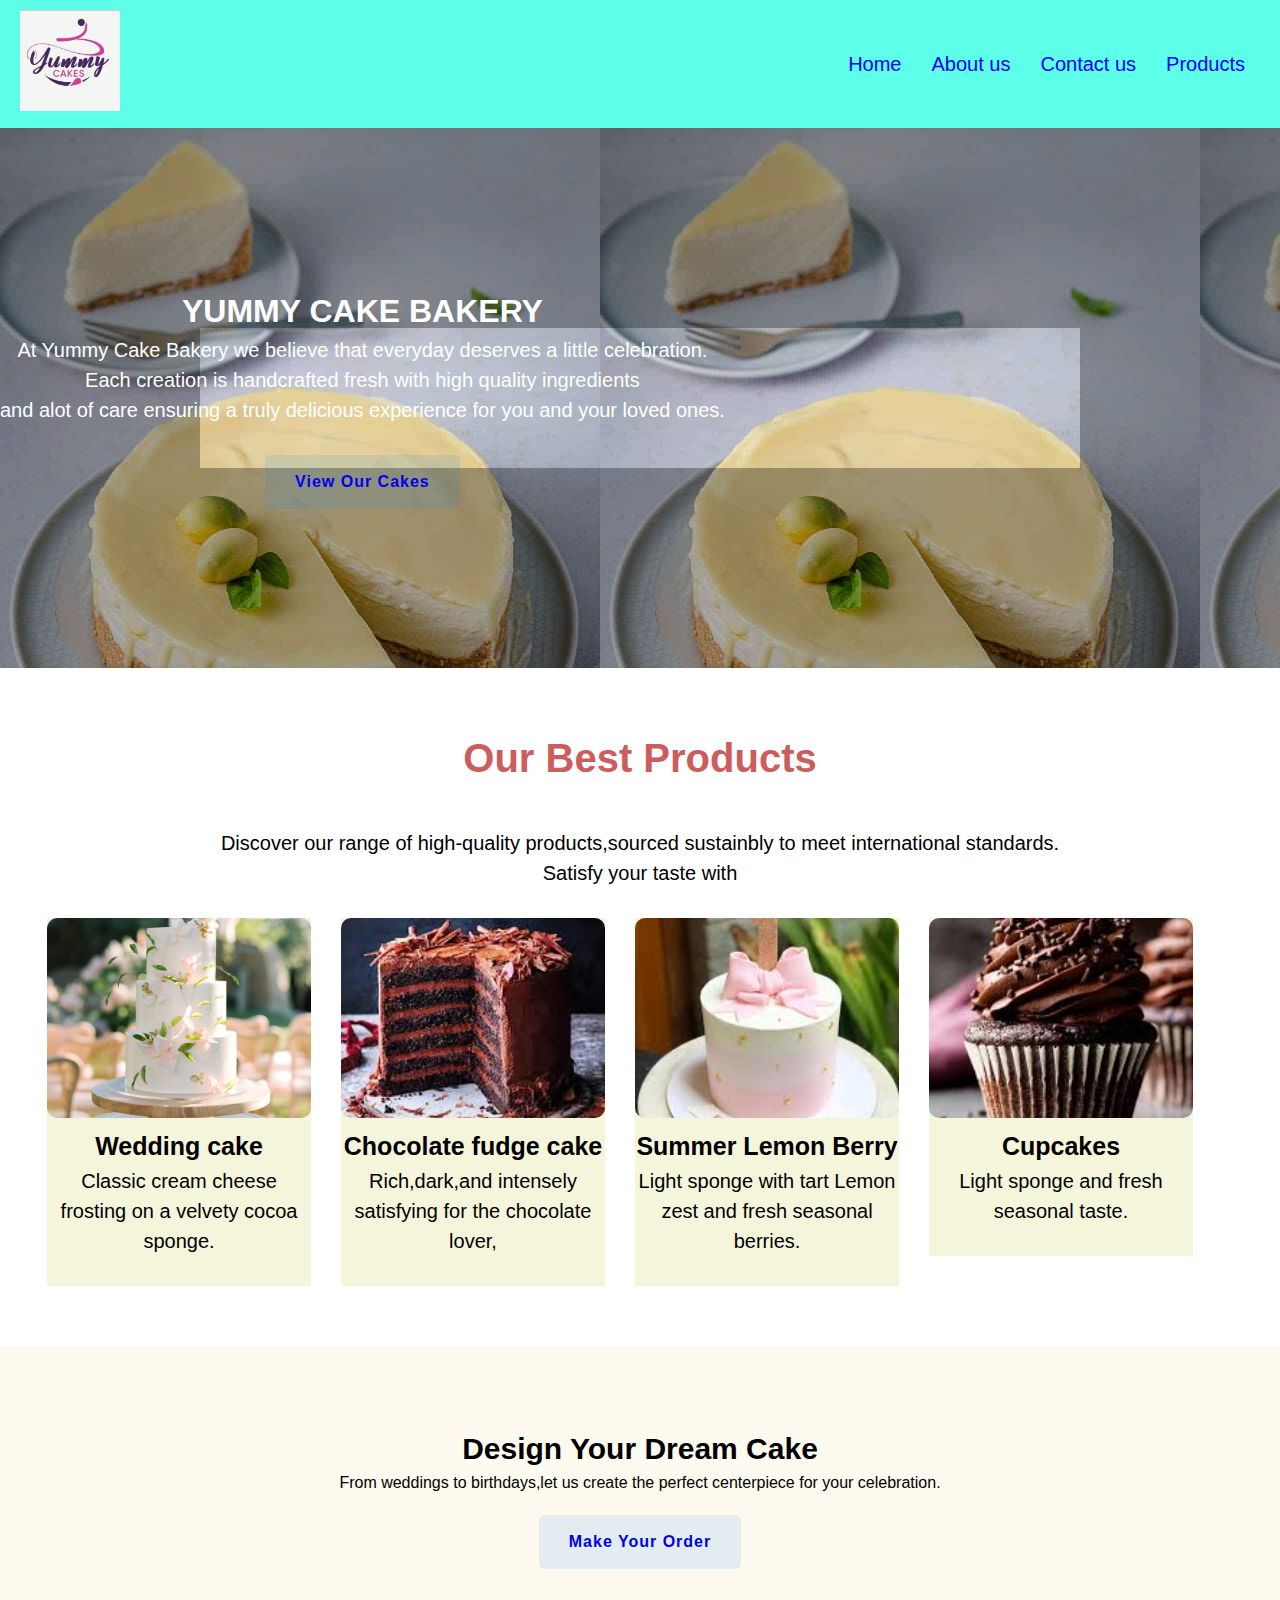
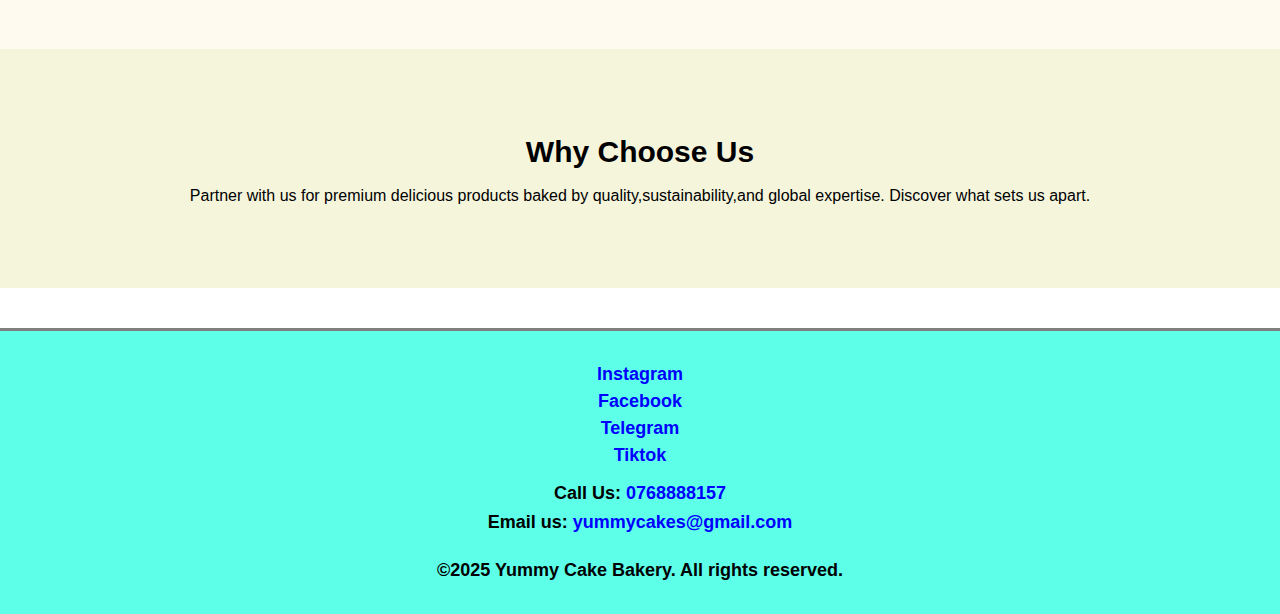
<file: index.html>
<!DOCTYPE html>
<html lang="en">
<head>
    <meta charset="UTF-8">
    <meta name="viewport" content="width=device-width, initial-scale=1.0">
    <title>YUMMY CAKE BAKERY</title>
    <link rel="stylesheet" href="CSS/style.css">

</head>
<body>
    <header>
        <nav class="nav">
            <div class="logo-img">
                <img src="images/CKLOGO.jpg" alt="Yummy cake bakery logo">
            </div>
            <ul>
                <li><a href="index.html">Home</a></li>
                <li><a href="about us.html">About us</a></li>
                <li><a href="contact us.html">Contact us</a></li>
                <li><a href="product.html">Products</a></li>
            </ul>
        </nav>
    </header>

    <section class="intro">
        <div class="intro-content">
            <h1>YUMMY CAKE BAKERY</h1>
            <p>At Yummy Cake Bakery we believe that everyday deserves a little celebration. <br>
                Each creation is handcrafted fresh with high quality ingredients <br> and alot of care ensuring a truly delicious experience for you and your loved ones.
            </p>
            <a href="product.html" class="cta-button"> View Our Cakes</a>
        </div>
    </section>

        
    </section>
    <section class="features">
        <h2>Our Best Products</h2>
        <p>Discover our range of high-quality products,sourced sustainbly to meet international standards. <br>Satisfy your taste with</p>
        <div class="product-grid">
            <div class="product-card">
                <img src="images/WD1.jpeg" alt="wedding cake">
                <h4>Wedding cake</h4> 
                <p>Classic cream cheese frosting on a velvety cocoa sponge.</p>

            </div>
            <div class="product-card">
                <img src="images/Choco.jpg" alt="chocolate cake">
                <h4>Chocolate fudge cake</h4>
                <p>Rich,dark,and intensely satisfying for the chocolate lover,</p>
            </div>
            <div class="product-card">
                <img src="images/new2.jpg" alt="Summer Lemon Berry">
                <h4>Summer Lemon Berry</h4>
                <p>Light sponge with tart Lemon zest and fresh seasonal berries.</p>
            </div>
            <div class="product-card">
                <img src="images/cup3.jpg" alt="cupcakes">
                <h4>Cupcakes</h4>
                <p>Light sponge and fresh seasonal taste.</p>
            </div>
        </div>
    </section>
    <section class="custom-orders">
        <h3>Design Your Dream Cake</h3>
        <p>From weddings to birthdays,let us create the perfect centerpiece for your celebration.</p>
        <a href="contact us.html" class="cta-button ">Make Your Order</a>

        
        

    </section >
    <section class="goal">
        <h2>Why Choose Us</h2>
        <p>Partner with us for premium delicious products baked by  quality,sustainability,and global expertise. Discover what sets us apart.</p>

    </section> 
    <footer>
        <div class="socials">
            <a href="https://instagram.com">Instagram</a> <br>
            <a href="https://facebook.com">Facebook</a> <br>
            <a href="https://telegram.com">Telegram</a> <br>
            <a href="https://tiktok.com">Tiktok</a> <br>
        </div>
        <P>Call Us:
            <a href="tel">0768888157</a> <br>
            Email us: <a href="mailto">yummycakes@gmail.com</a> 
        </P>
        <p>&copy;2025 Yummy Cake Bakery. All rights reserved.</p>
    </footer>
    
</body>
</html>
</file>
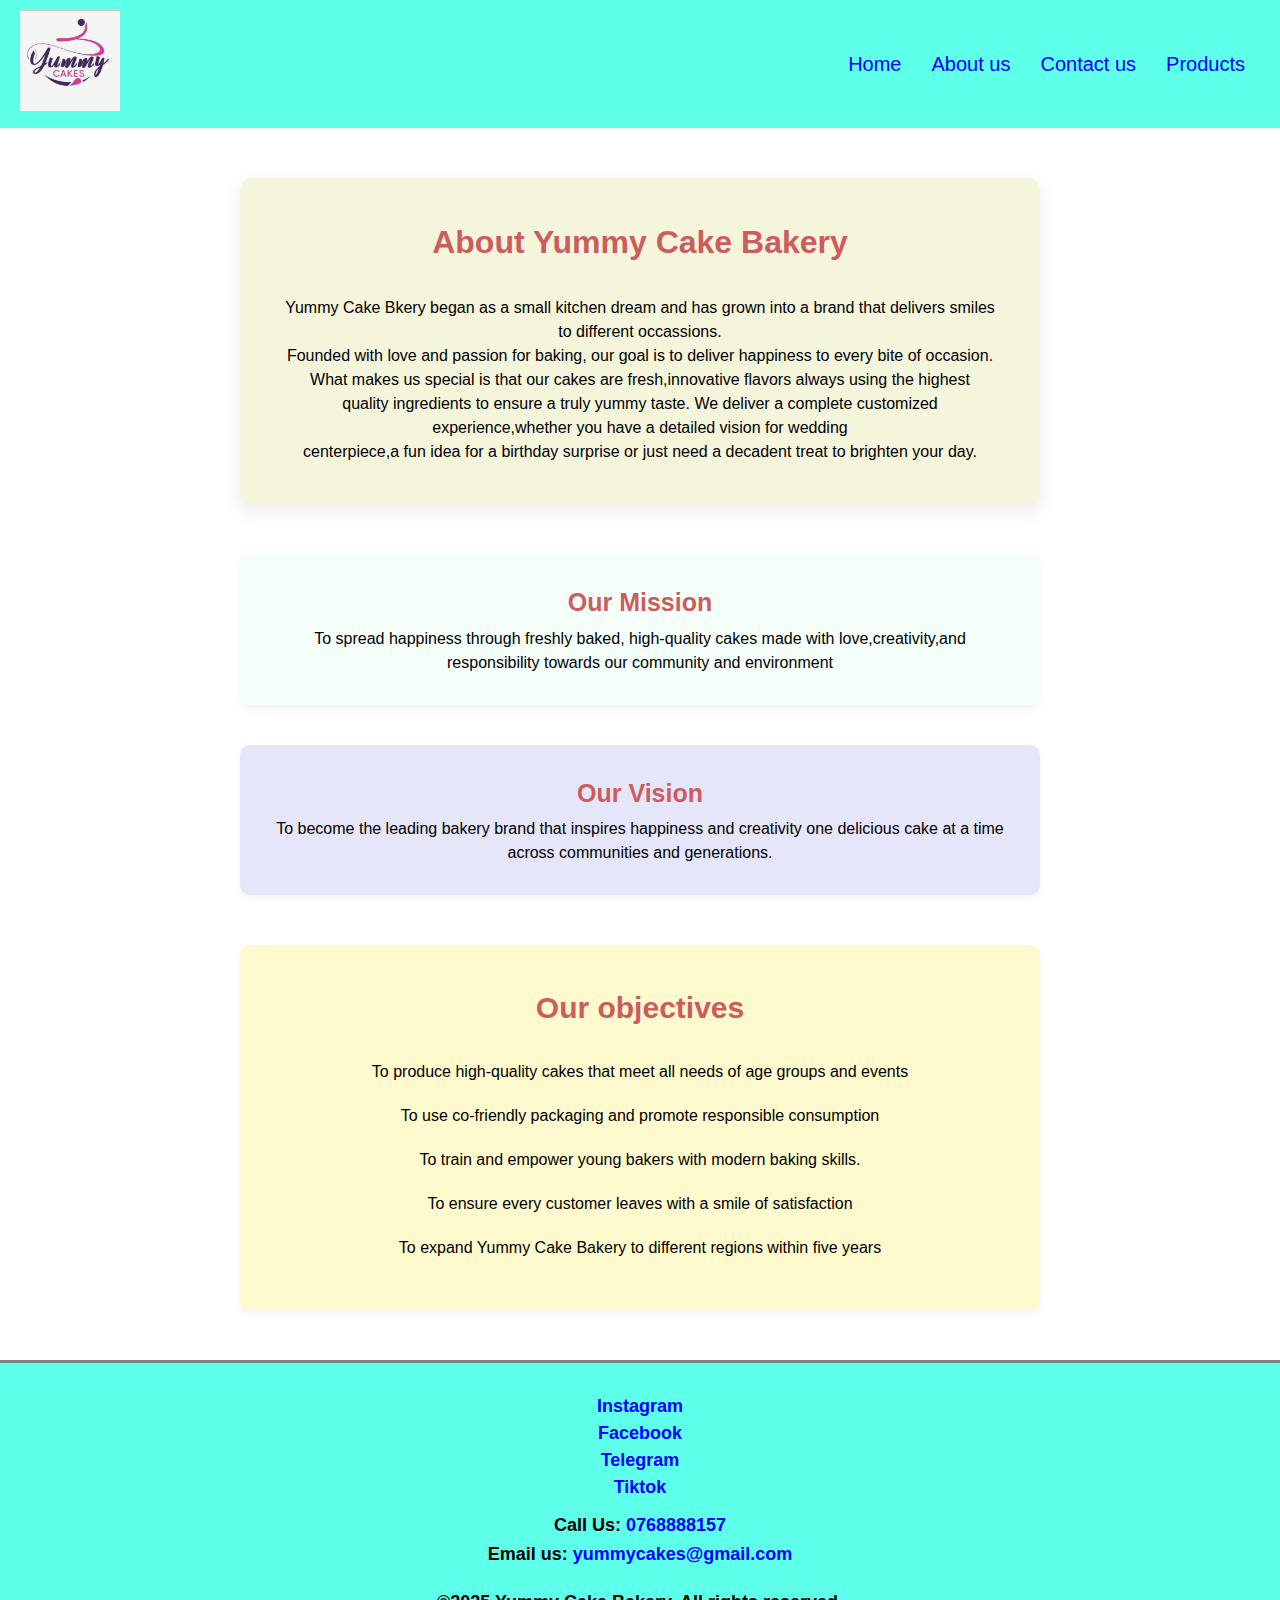
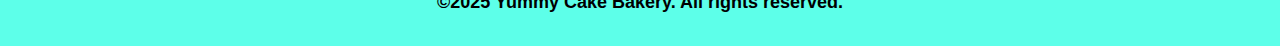
<file: about us.html>
<!DOCTYPE html>
<html lang="en">
<head>
    <meta charset="UTF-8">
    <meta name="viewport" content="width=device-width, initial-scale=1.0">
    <title>ABOUT US-YUMMY CAKE BAKERY</title>
    <link rel="stylesheet" href="CSS/style.css">
</head>
<body>
    <header>
        <nav class="nav">
            <div class="logo-img">
                <img src="images/CKLOGO.jpg" alt="Yummy cake bakery logo">
            </div>
            <ul>
                <li><a href="index.html">Home</a></li>
                <li><a href="about us.html">About us</a></li>
                <li><a href="contact us.html">Contact us</a></li>
                <li><a href="product.html">Products</a></li>
            </ul>
        </nav>
    </header>
    <section class="about">
        <h1>About Yummy Cake Bakery</h1>
        <p>
            Yummy Cake Bkery began as a small kitchen dream and has grown into a brand that delivers smiles to different occassions. <br>
            Founded with love and passion for baking, our goal is to deliver happiness to every bite of occasion.
        </p>
        <p>What makes us special is that our cakes are fresh,innovative flavors always using the highest <br>
            quality ingredients to ensure a truly yummy taste.
            We deliver a complete customized  <br>experience,whether you have a detailed vision for wedding <br>
            centerpiece,a fun idea for a birthday surprise or just need a decadent treat to brighten your day. <br>
        </p>


    </section>
    <div class="mission-vision container">
        <section class="mission">
            <h2>Our Mission</h2>
            <p>To spread happiness through freshly baked,
                high-quality cakes made with love,creativity,and responsibility towards our community and environment
            </p>
        </section>
        <section class="vision">
            <h2>Our Vision</h2>
            <p>To become the leading bakery brand that inspires happiness and creativity 
                one delicious cake at a time across communities and generations.
            </p>
        </section>

    </div>
    

    <section class="objectives">
        <h2>Our objectives</h2>
        <ul>
            <li>To produce high-quality cakes that meet all needs of age groups and events</li>
            <li>To use co-friendly packaging and promote responsible consumption</li>
            <li>To train and empower young bakers with modern baking skills.</li>
            <li>To ensure every customer leaves with a smile of satisfaction</li>
            <li>To expand Yummy Cake Bakery to different regions within five years</li>
        </ul>


    </section>

    <footer>
        <div class="socials">
            <a href="https://instagram.com">Instagram</a> <br>
            <a href="https://facebook.com">Facebook</a> <br>
            <a href="https://telegram.com">Telegram</a> <br>
            <a href="https://tiktok.com">Tiktok</a> <br>
        </div>
        <P>Call Us:
            <a href="tel">0768888157</a> <br>
            Email us: <a href="mailto">yummycakes@gmail.com</a> 
        </P>
        <p>&copy;2025 Yummy Cake Bakery. All rights reserved.</p>
    </footer>
    

</body>
</html>
</file>
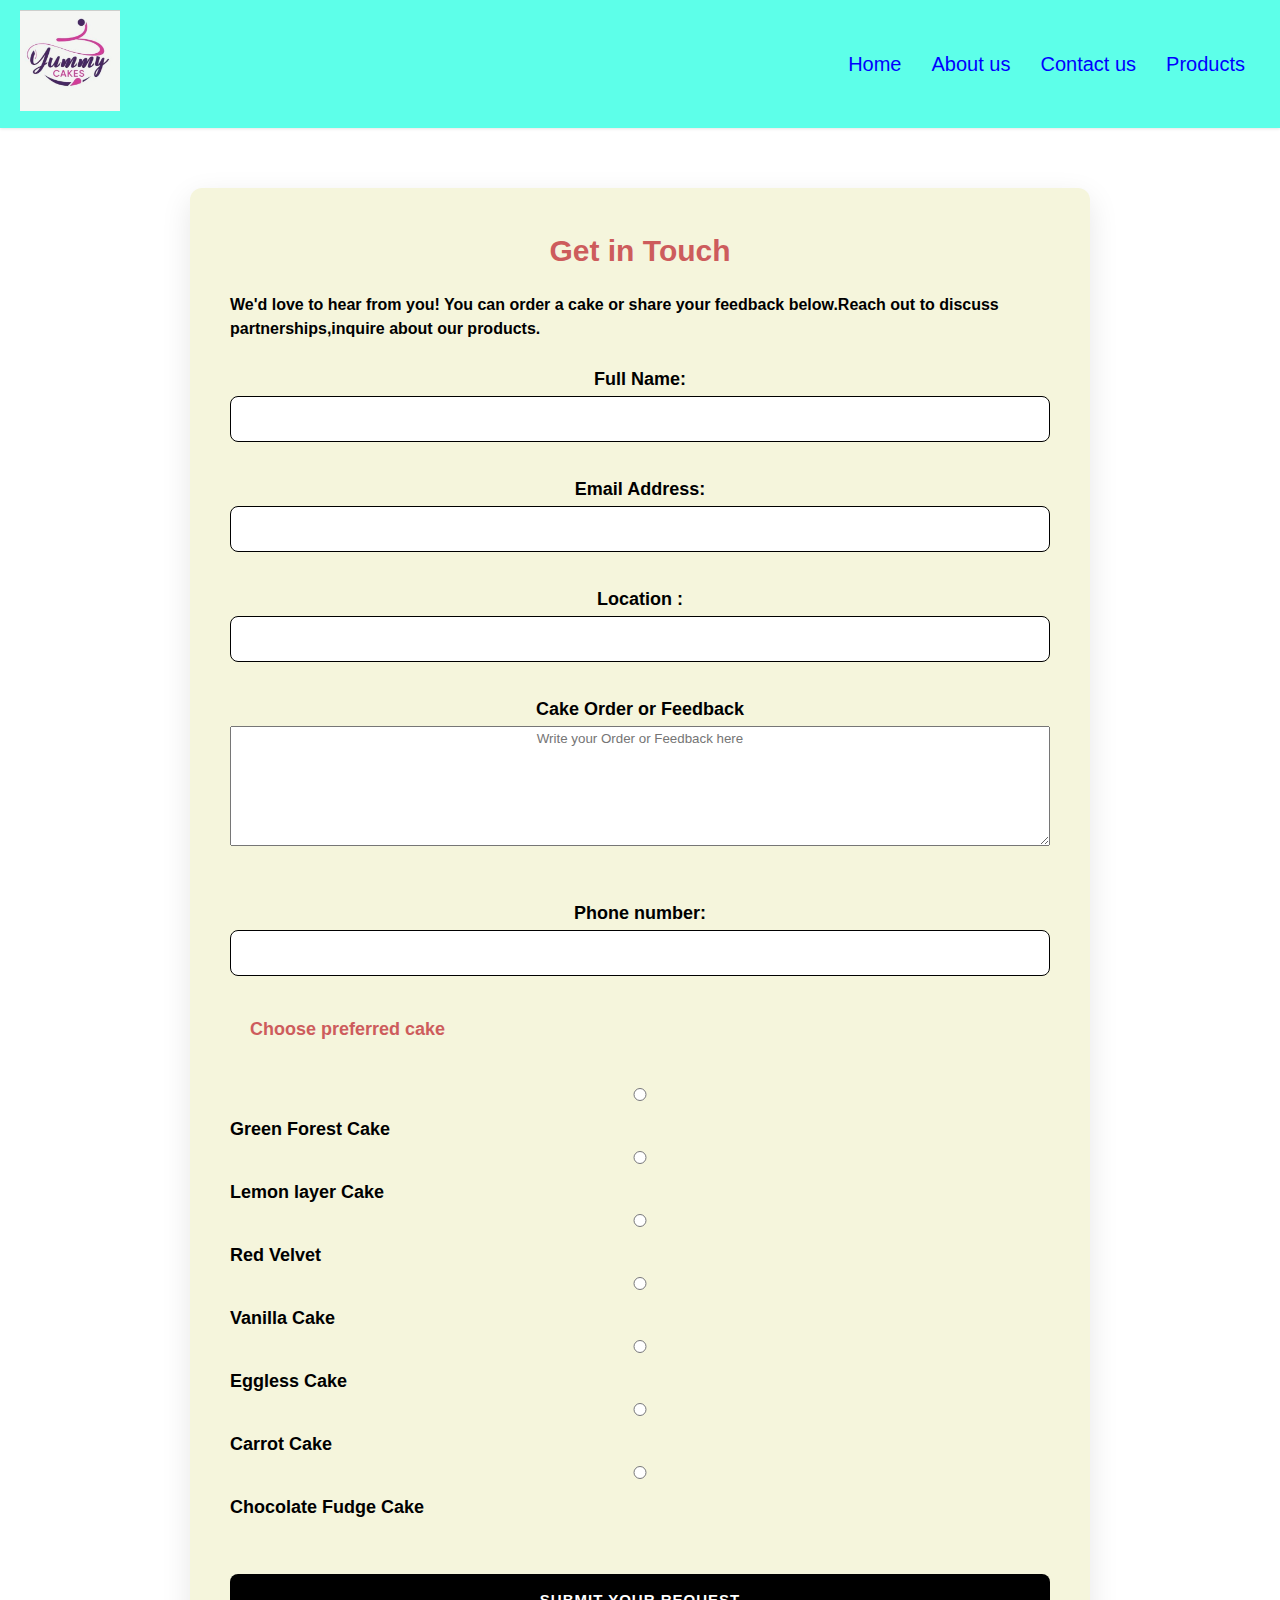
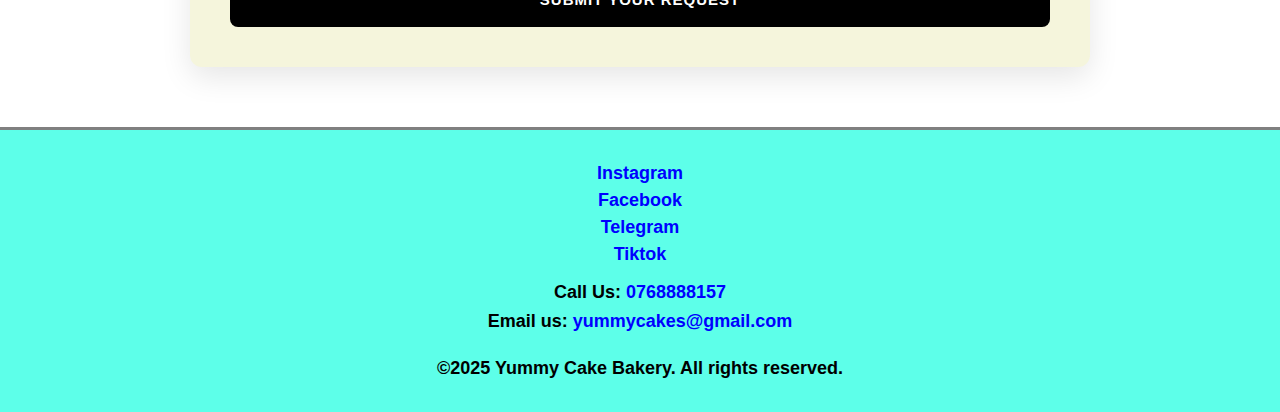
<file: contact us.html>
<!DOCTYPE html>
<html lang="en">
<head>
    <meta charset="UTF-8">
    <meta name="viewport" content="width=device-width, initial-scale=1.0">
    <title>Contact us- Yummy Cake Bakery</title>
    <link rel="stylesheet" href="CSS/style.css">

</head>
<body>
    <header>
        <nav class="nav">
            <div class="logo-img">
                <img src="images/CKLOGO.jpg" alt="Yummy cake bakery logo">
            </div>
            <ul>
                <li><a href="index.html">Home</a></li>
                <li><a href="about us.html">About us</a></li>
                <li><a href="contact us.html">Contact us</a></li>
                <li><a href="product.html">Products</a></li>
            </ul>
        </nav>
    </header>
    <section class="contact">
        <h2>Get in Touch</h2>
        <p>We'd love to hear from you! You can order a cake or share your feedback below.Reach out to discuss partnerships,inquire about our products.</p>

        <form>
            <label for="name">Full Name: </label>
            <input type="text" name="username" id="username" required> <br>
            <label for="email">Email Address: </label>
            <input type="email" name="email" id="email" required> <br>
            <label for="location">Location :</label>
            <input type="text" name="location" id="location" required> <br>
            <label for="order">Cake Order or Feedback</label>
            <textarea name="order" id="order" placeholder="Write your Order or Feedback here" required></textarea> <br>
            <label for="phone">Phone number:</label>
            <input type="tel" name="phone" id="phone" required>

        
            <p>Choose preferred cake </p>
            <div class="radio-group">
                <input type="radio" name="Green Forest Cake" id="cake">
                <label for="Green Forest Cake">Green Forest Cake</label>
                <input type="radio" name="Lemon layer cake" id="cake">
                <label for="Lemon layer Cake">Lemon layer Cake</label>
                <input type="radio" name="Red Velvet" id="cake">
                <label for="Red Velvet">Red Velvet</label>
                <input type="radio" name="Vanilla Cake" id="cake">
                <label for="Vanilla cake">Vanilla Cake</label>
                <input type="radio" name="Eggless cake" id="cake">
                <label for="Eggless cake">Eggless Cake</label>
                <input type="radio" name="  Carrot Cake" id="cake">
                <label for="Carrot cake">Carrot Cake</label>
                <input type="radio" name="Chocolate Fudge cake" id="cake">
                <label for="Chocolate Fudge cake">Chocolate Fudge Cake</label>
                
            </div>
            
            <button type="submit">SUBMIT YOUR REQUEST</button>
        </form>
    </section>
    <footer>
        <div class="socials">
            <a href="https://instagram.com">Instagram</a> <br>
            <a href="https://facebook.com">Facebook</a> <br>
            <a href="https://telegram.com">Telegram</a> <br>
            <a href="https://tiktok.com">Tiktok</a> <br>
        </div>
        <P>Call Us:
            <a href="tel">0768888157</a> <br>
            Email us: <a href="mailto">yummycakes@gmail.com</a> 
        </P>
        <p>&copy;2025 Yummy Cake Bakery. All rights reserved.</p>
    </footer>
    
</body>
</html>
</file>
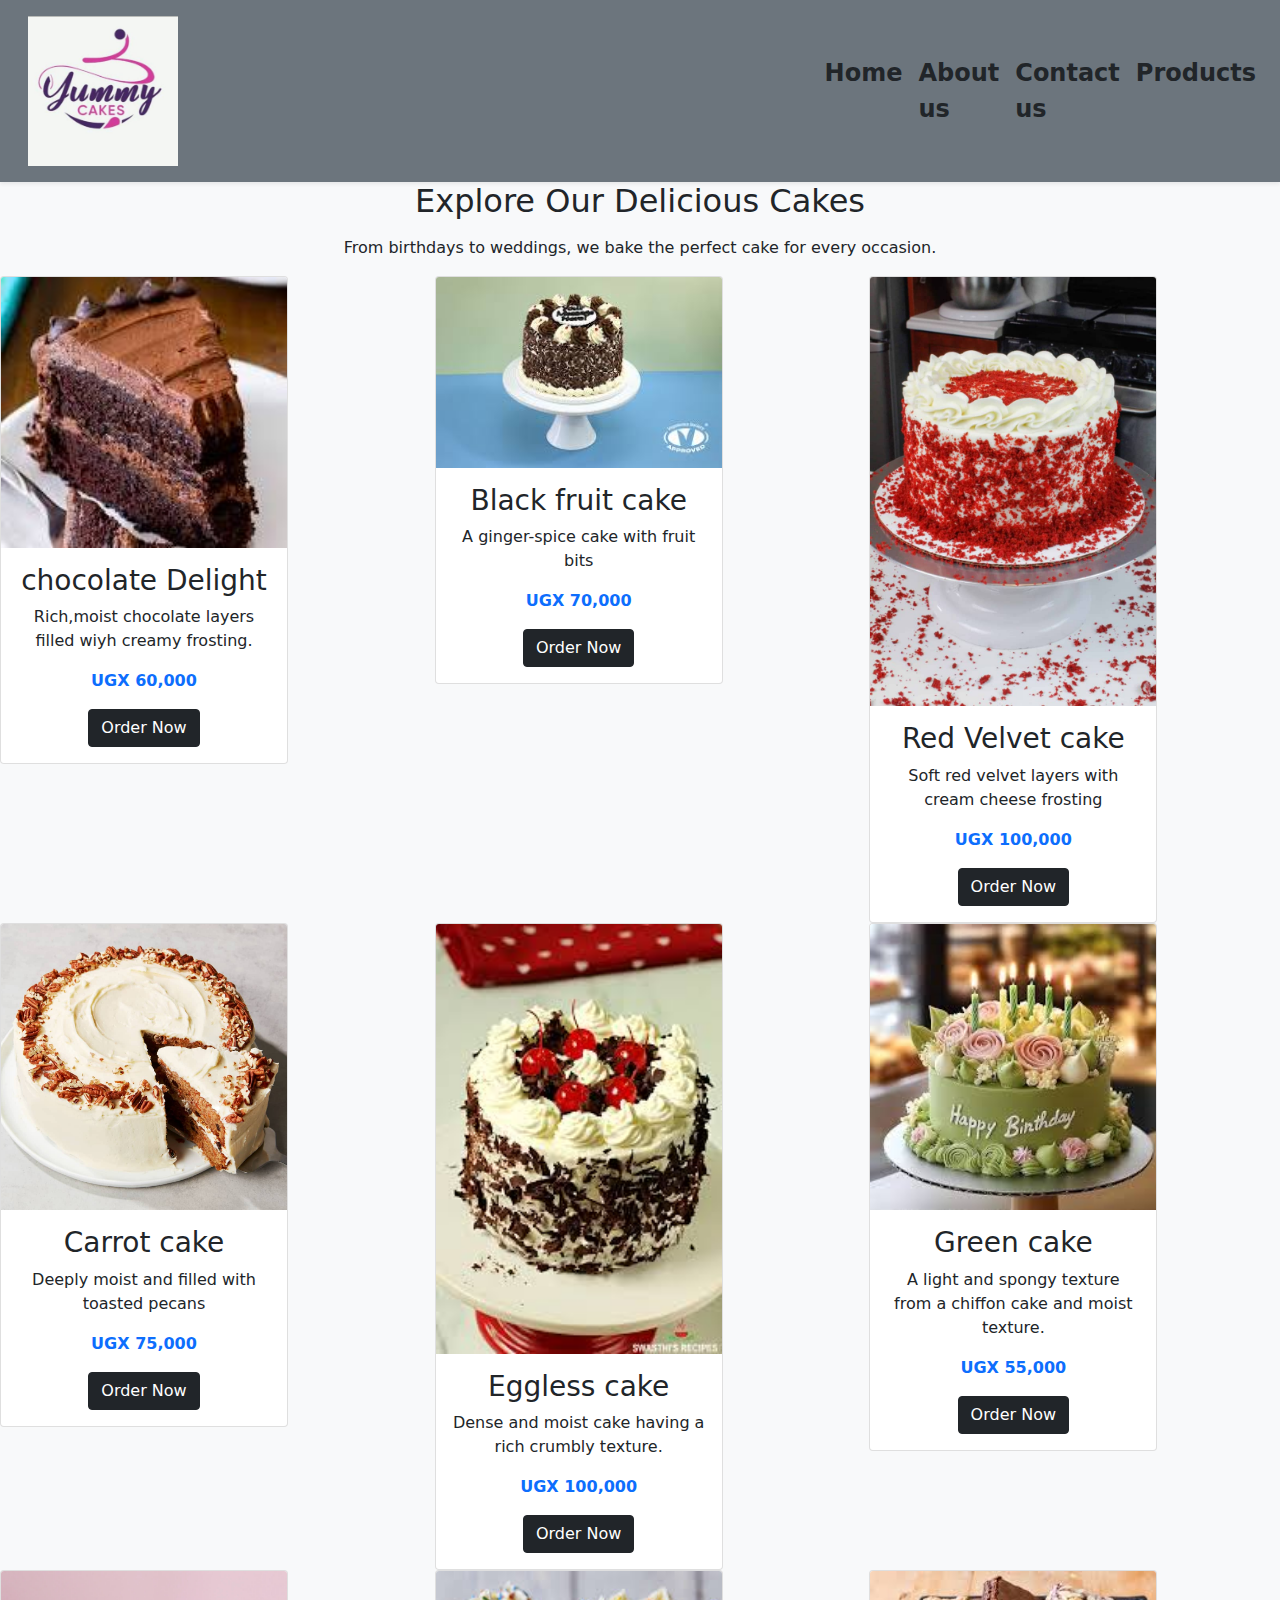
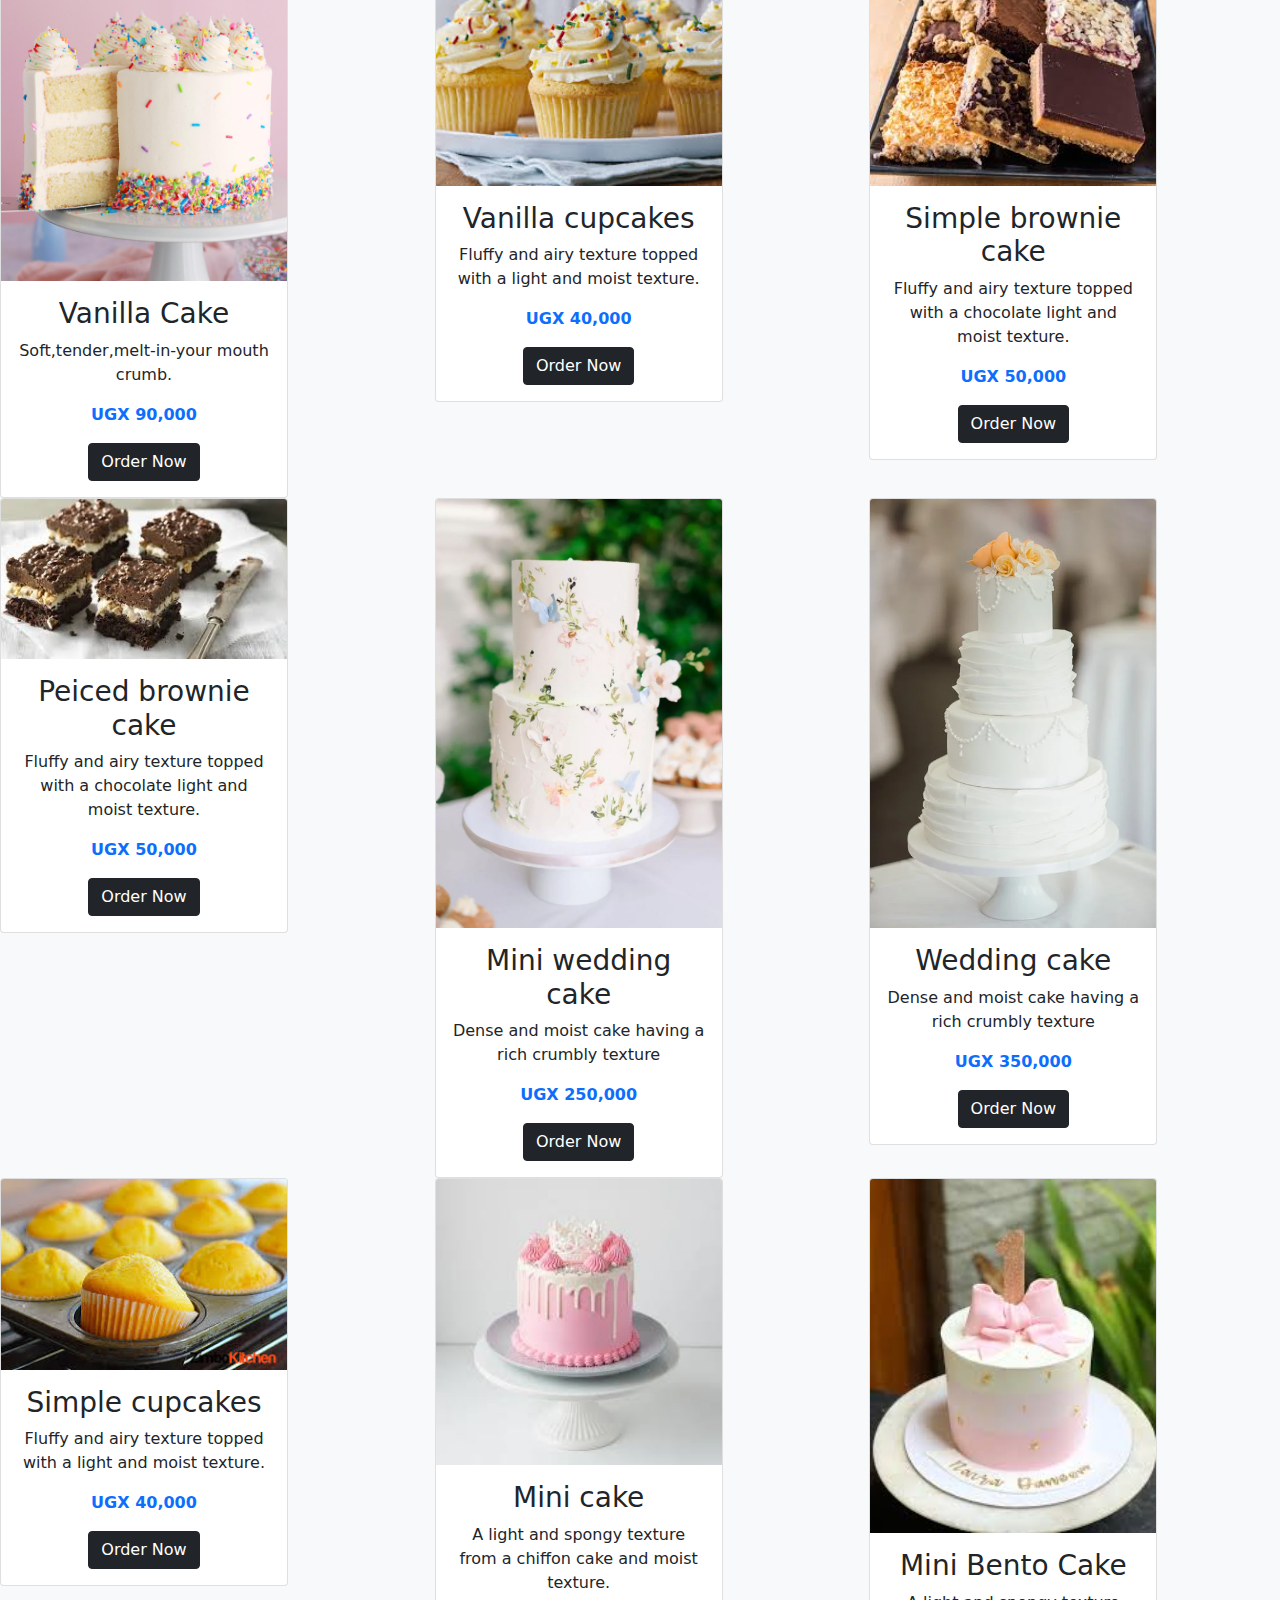
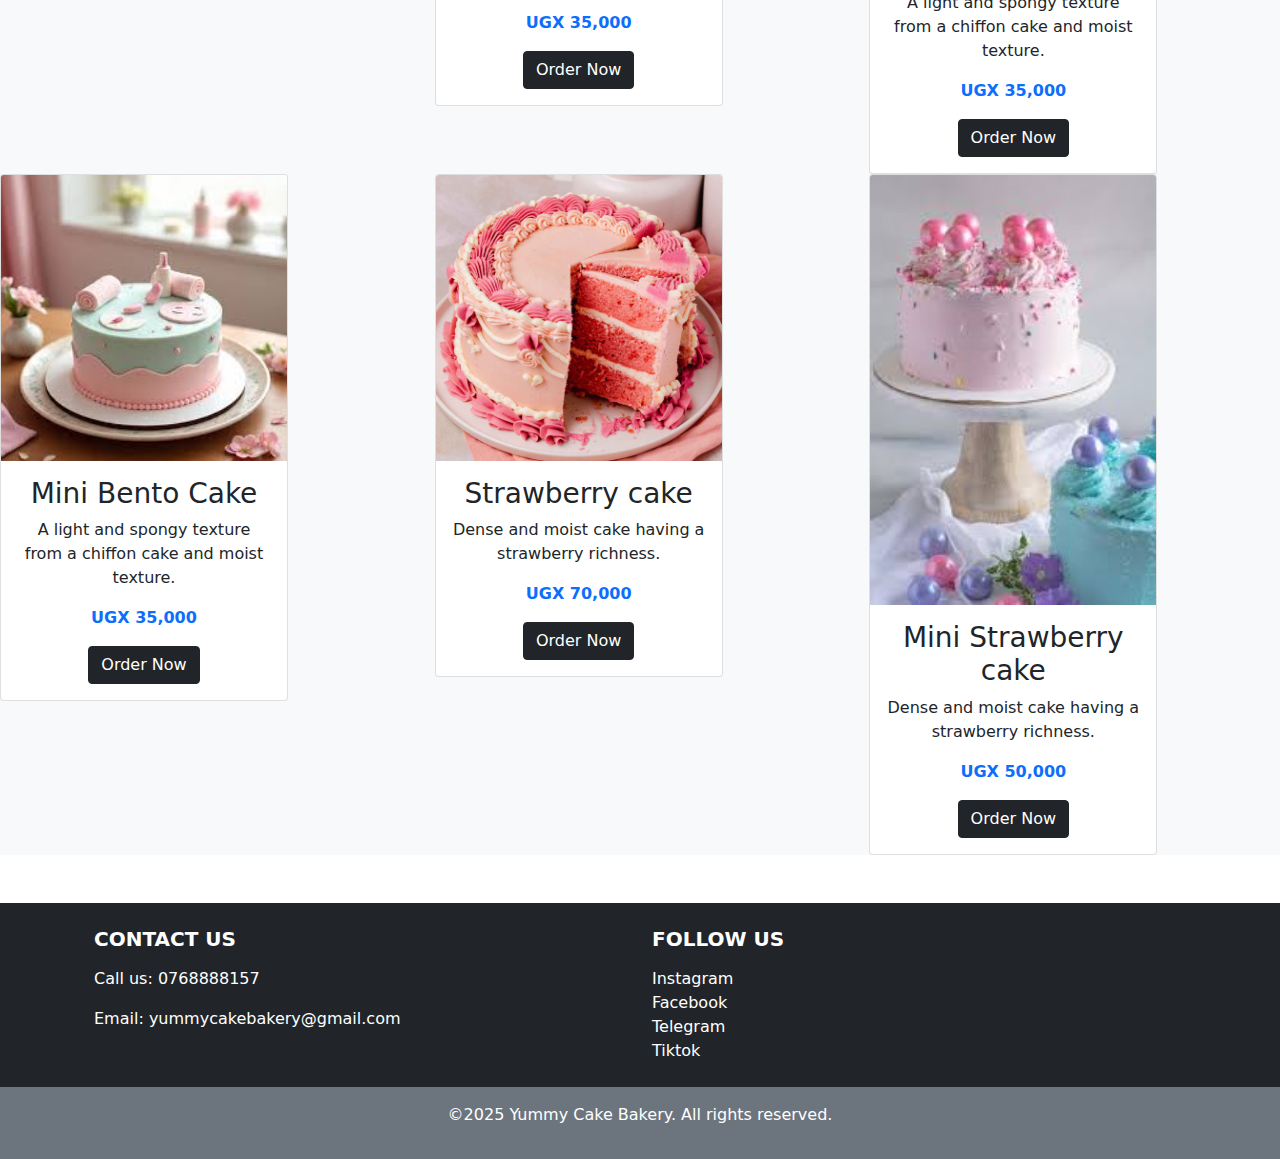
<file: product.html>
<!DOCTYPE html>
<html lang="en">
<head>
    <meta charset="UTF-8">
    <meta name="viewport" content="width=device-width, initial-scale=1.0">
    <title>Products-Yummy Cake Bakery</title>
    <link rel="stylesheet" href="./bootstrap/css/bootstrap.css">

</head>
<body>
    <header>
        <nav class="navbar navbar-expand-lg navbar-light bg-secondary p-3 shadow-sm ">
            <div  class="container-fluid">
                <img src="images/CKLOGO.jpg" alt="Yummy cake bakery logo" width="150px" height="150px">
            </div>
            <ul class="navbar-nav ms-auto">
                <li class="nav-item"><a class="nav-link active text-dark fs-4 fw-bold"  href="index.html">Home</a></li>
                <li class="nav-item"><a class="nav-link text-dark fs-4 fw-bold" href="about us.html">About us</a></li>
                <li class="nav-item"><a class="nav-link text-dark fs-4 fw-bold"  href="contact us.html"  >Contact us</a></li>
                <li class="nav-item"><a class="nav-link text-dark fs-4 fw-bold"href="product.html">Products</a></li>
            </ul>
        </nav>
    </header>

    <section class="row bg-light ">
        <h2 class="text-center mb-3 ">Explore Our Delicious Cakes</h2>
        <p class="text-center mb-3">From birthdays to weddings, we bake the perfect cake for every occasion.</p>
        <div class="col-lg-4 col-md-6 col-sm-12">
            <div class="card text-center" style="width: 18rem;">
                <img src="images/chocolate.jpg" class="card-img-top" alt="chocolate cake">
                <div class="card-body">
                    <h3 class="card-title">chocolate Delight</h3>
                    <p class="card-text">Rich,moist chocolate layers filled wiyh creamy frosting.</p>
                    <p class="fw-bold text-primary"> UGX 60,000</p>
                    <a href="contact us.html" class="btn btn-dark"> Order Now</a>
                </div>
            </div>
        </div>

        <div class="col-lg-4 col-md-6 col-sm-12">
            <div class="card text-center" style="width: 18rem;">
                <img src="images/blackcake.jpg" class="card-img-top"  alt="Black fruit cake">
                <div class="card-body">
                    <h3 class="card-title">Black fruit cake</h3>
                    <p class="card-text">A ginger-spice cake with fruit bits</p>
                    <p class="fw-bold text-primary">UGX 70,000</p>
                    <a href="contact us.html" class="btn btn-dark"> Order Now</a>

                </div>
            </div>
        </div>

        <div class="col-lg-4 col-md-6 col-sm-12">
            <div class="card text-center" style="width: 18rem;">
                <img src="images/REDVV.jpeg" class="card-img-top"  alt="Red velvet cake">
                <div class="card-body">
                    <h3 class="card-title">Red Velvet cake</h3>
                    <p class="card-text">Soft red velvet layers with cream cheese frosting</p>
                    <p class="fw-bold text-primary">UGX 100,000</p>
                    <a href="contact us.html" class="btn btn-dark"> Order Now</a>
                </div>
            </div>
        </div>

        <div class="col-lg-4 col-md-6 col-sm-12">
            <div class="card text-center" style="width: 18rem;">
                <img src="images/Carrotc.jpeg" class="card-img-top" alt="Carrot cake">
                <div class="card-body">
                    <h3 class="card-title">Carrot cake</h3>  
                    <p class="card-text">Deeply moist and filled with toasted pecans</p>
                    <p class="fw-bold text-primary"> UGX 75,000</p>
                    <a href="contact us.html" class="btn btn-dark"> Order Now</a>

                </div>
            </div>
        </div>

        <div class="col-lg-4 col-md-6 col-sm-12">
            <div class="card text-center" style="width: 18rem;">
                <img src="images/eggless cake.jpg" class="card-img-top" alt="Eggless cake">
                <div class="card-body">
                    <h3 class="card-title">Eggless cake</h3>
                    <p class="card-text">Dense and moist cake having a rich crumbly texture.</p>
                    <p class="fw-bold text-primary">  UGX 100,000</p>
                    <a href="contact us.html" class="btn btn-dark"> Order Now</a>
                </div>
            </div>
        </div>

        <div class="col-lg-4 col-md-6 col-sm-12">
            <div class="card text-center" style="width: 18rem;">
                <img src="images/greencake.jpg" class="card-img-top" alt="Green cake">
                <div class="card-body">
                    <h3 class="card-title">Green cake</h3>
                    <p class="card-text">A light and spongy texture from a chiffon cake and moist texture.</p>
                    <p class="fw-bold text-primary">UGX 55,000</p>
                    <a href="contact us.html" class="btn btn-dark"> Order Now</a>
                </div>       
            </div>
        </div>

        <div class="col-lg-4 col-md-6 col-sm-12">
            <div class="card text-center" style="width: 18rem;">
                <img src="images/vanillacake.jpeg" class="card-img-top" alt="Vanilla cake">
                <div class="card-body">
                    <h3 class="card-title">Vanilla Cake</h3>
                    <p class="card-text">Soft,tender,melt-in-your mouth crumb.</p>
                    <p class="fw-bold text-primary"> UGX 90,000</p>
                    <a href="contact us.html" class="btn btn-dark"> Order Now</a>
                </div>
            </div>
        </div>

        <div class="col-lg-4 col-md-6 col-sm-12">
            <div class="card text-center" style="width: 18rem;"  >
                <img src="images/cup2.jpg" class="card-img-top" alt="Vanilla cupcake">
                <div class="card-body">
                    <h3 class="card-title">Vanilla cupcakes</h3>
                    <p class="card-text">Fluffy and airy texture topped with a light and moist texture.</p>
                    <p class="fw-bold text-primary">UGX 40,000</p>
                    <a href="contact us.html" class="btn btn-dark"> Order Now</a>
                </div>
            </div>

        </div>
        <div class="col-lg-4 col-md-6 col-sm-12">
            <div class="card text-center" style="width: 18rem;"  >
                <img src="images/brownies.jpg" class="card-img-top" alt="Simple brownies">
                <div class="card-body">
                    <h3 class="card-title">Simple brownie cake</h3>
                    <p class="card-text">Fluffy and airy texture topped with a chocolate light and moist texture.</p>
                    <p class="fw-bold text-primary">UGX 50,000</p>
                    <a href="contact us.html" class="btn btn-dark"> Order Now</a>
                </div>
            </div>

        </div>

        <div class="col-lg-4 col-md-6 col-sm-12">
            <div class="card text-center" style="width: 18rem;"  >
                <img src="images/brownie2.jpg" class="card-img-top" alt="pieced brownie cake">
                <div class="card-body">
                    <h3 class="card-title">Peiced brownie cake</h3>
                    <p class="card-text">Fluffy and airy texture topped with a  chocolate light and moist texture.</p>
                    <p class="fw-bold text-primary">UGX 50,000</p>
                    <a href="contact us.html" class="btn btn-dark"> Order Now</a>
                </div>
            </div>

        </div>
        <div class="col-lg-4 col-md-6 col-sm-12">
            <div class="card text-center" style="width: 18rem;"  >
                <img src="images/WD2.jpeg" class="card-img-top" alt="Mini wedding cake">
                <div class="card-body">
                    <h3 class="card-title">Mini wedding cake</h3>
                    <p class="card-text">Dense and moist cake having a rich crumbly texture</p>
                    <p class="fw-bold text-primary">UGX 250,000</p>
                    <a href="contact us.html" class="btn btn-dark"> Order Now</a>
                </div>
            </div>

        </div>
        <div class="col-lg-4 col-md-6 col-sm-12">
            <div class="card text-center" style="width: 18rem;"  >
                <img src="images/WD3.webp" class="card-img-top" alt="Wedding cake">
                <div class="card-body">
                    <h3 class="card-title">Wedding cake</h3>
                    <p class="card-text">Dense and moist cake having a rich crumbly texture</p>
                    <p class="fw-bold text-primary">UGX 350,000</p>
                    <a href="contact us.html" class="btn btn-dark"> Order Now</a>
                </div>
            </div>

        </div>

        <div class="col-lg-4 col-md-6 col-sm-12">
            <div class="card text-center" style="width: 18rem;"  >
                <img src="images/cup1.jpg" class="card-img-top" alt="simple cupcakes">
                <div class="card-body">
                    <h3 class="card-title">Simple cupcakes</h3>
                    <p class="card-text">Fluffy and airy texture topped with a light and moist texture.</p>
                    <p class="fw-bold text-primary">UGX 40,000</p>
                    <a href="contact us.html" class="btn btn-dark"> Order Now</a>
                </div>
            </div>

        </div>

        <div class="col-lg-4 col-md-6 col-sm-12">
            <div class="card text-center" style="width: 18rem;"  >
                <img src="images/new1.jpg" class="card-img-top" alt="mini cakes">
                <div class="card-body">
                    <h3 class="card-title">Mini cake</h3>
                    <p class="card-text">A light and spongy texture from a chiffon cake and moist texture.</p>
                    <p class="fw-bold text-primary">UGX 35,000</p>
                    <a href="contact us.html" class="btn btn-dark"> Order Now</a>
                </div>
            </div>

        </div>

        <div class="col-lg-4 col-md-6 col-sm-12">
            <div class="card text-center" style="width: 18rem;"  >
                <img src="images/new2.jpg" class="card-img-top" alt="mini Bento cakes">
                <div class="card-body">
                    <h3 class="card-title">Mini Bento Cake</h3>
                    <p class="card-text">A light and spongy texture from a chiffon cake and moist texture.</p>
                    <p class="fw-bold text-primary">UGX 35,000</p>
                    <a href="contact us.html" class="btn btn-dark"> Order Now</a>
                </div>
            </div>

        </div>

        <div class="col-lg-4 col-md-6 col-sm-12">
            <div class="card text-center" style="width: 18rem;"  >
                <img src="images/new3.jpg" class="card-img-top" alt="mini Bento cakes">
                <div class="card-body">
                    <h3 class="card-title">Mini Bento Cake</h3>
                    <p class="card-text">A light and spongy texture from a chiffon cake and moist texture.</p>
                    <p class="fw-bold text-primary">UGX 35,000</p>
                    <a href="contact us.html" class="btn btn-dark"> Order Now</a>
                </div>
            </div>

        </div>

        <div class="col-lg-4 col-md-6 col-sm-12">
            <div class="card text-center" style="width: 18rem;"  >
                <img src="images/BD1.jpg" class="card-img-top" alt="strawberry cake">
                <div class="card-body">
                    <h3 class="card-title">Strawberry cake</h3>
                    <p class="card-text">Dense and moist cake having a strawberry richness.</p>
                    <p class="fw-bold text-primary">UGX 70,000</p>
                    <a href="contact us.html" class="btn btn-dark"> Order Now</a>
                </div>
            </div>

        </div>

        <div class="col-lg-4 col-md-6 col-sm-12">
            <div class="card text-center" style="width: 18rem;"  >
                <img src="images/new4.jpg" class="card-img-top" alt="strawberry cake">
                <div class="card-body">
                    <h3 class="card-title"> Mini Strawberry cake</h3>
                    <p class="card-text">Dense and moist cake having a strawberry richness.</p>
                    <p class="fw-bold text-primary">UGX 50,000</p>
                    <a href="contact us.html" class="btn btn-dark"> Order Now</a>
                </div>
            </div>

        </div>
    </section>
    
    <footer class="bg-dark text-white text-center text-lg-start mt-5">
        <div class="container p-4">
            <div class="row">
                <div class="col-lg-6 col-md-12 col-mb-4">
                    <h5 class="text-uppercase fw-bold mb-3"> Contact Us</h5>
                    <P>
                        Call us:
                        <a href="tel:+256768888157" class="text-white text-decoration-none"> 0768888157</a> <br>
                    </P>
                    <p>
                        Email:
                        <a href="mailto:yummycakebakery@gmail.com" class="text-white text-decoration-none">yummycakebakery@gmail.com</a>
                    </p>
                </div>

                <div class="col-lg-6 col-md-12 col-mb-4">
                    <h5 class="text-uppercase fw-bold mb-3"> Follow Us</h5>
                    <a href="https://instagram.com" class="text-white text-decoration-none me-3">Instagram</a> <br>
                    <a href="https://facebook.com" class="text-white text-decoration-none me-3">Facebook</a> <br>
                    <a href="https://telegram.com" class="text-white text-decoration-none me-3">Telegram</a> <br>
                    <a href="https://tiktok.com" class="text-white text-decoration-none me-3">Tiktok</a> <br>
                </div>
            </div>
        </div>
        <div class="text-center p-3 bg-secondary">
            &copy;2025 Yummy Cake Bakery. All rights reserved.</p>
        </div>
    </footer>
</body>
</html>
</file>
<file: CSS/style.css>
* {
    font-family: Arial, 'sans-serif';
    line-height: 1.5;
    margin: 0;
    box-sizing: border-box;
    text-align: center;

}
.nav {

    display: flex;
    justify-content: space-between;
    align-items: center;
    margin: 0 auto;
    padding: 10px 20px;
}
.nav ul {
    margin: 0;
    list-style: none;
    display: flex;
    padding: 0;
}
.nav ul li a {

    text-decoration: none;
    color: blue;
    padding: 10px 15px;
    display: block;
    font-weight: 500;
    font-size: 20px;
}
.nav ul li a:hover {
    color: pink;
}
.logo-img  img {
    width: 100px;
    align-items: left;
    
}
header {
    background: rgba(0, 255, 221, 0.637);
    box-shadow: 0 1px 3px rgba(0, 0, 0, 0.1);
}
.intro {
    background: url(../images/lemon.jpeg);
    display: flex;
    height: 60vh;
    align-items: center;
    text-align: center;
    color: white;
    box-shadow: inset 0 0 0 200px rgba(0, 0, 0, 0.3);
}
.intro-content  p {
    font-size: 20px;
    margin-bottom: 30px;
}


.cta-button {
    display: inline-block;
    background-color:rgba(0, 140, 255, 0.11);
    text-decoration: none;
    padding:15px 30px  ;
    border-radius: 5px;
    font-weight: bold;
    letter-spacing: 1px;
}
.cta-button:hover {
    background-color: pink;
}
.features {
    padding: 60px 20px;
    text-align: center;
}
.features h2 {
    color: #cd5c5c;
    font-size: 40px;
    margin-bottom: 40px;

}

.features p {
    margin-bottom: 30px;
    font-size: 20px;
}
.product-grid {
    display: flex;
    justify-content: center;
    flex-wrap: wrap;
    gap: 30px;
    margin-top: 0 auto;
    max-width: 1200px;
    align-items: flex-start;
}
.product-card {
    background-color:beige;
    flex-direction: column;
    display: flex;
    max-width: 300px;
    width: 22%;
    text-align: center;
}
.product-card img {
    border-radius: 10px;
    width: 100%;
    height: 200px;
    margin-bottom: 10px;
    object-fit: cover;
}
.product-card h4 {
    margin: 0;
    font-size: 25px;
}
.custom-orders {
    background-color: #fffaf0;
    padding: 80px 20px;
    text-align: center;
}
.custom-orders h3 {
    font-size: 30px;
}
.custom-orders p {
    padding-bottom: 20px;
}
.goal {
    padding: 80px 20px;
    text-align: center;
    background-color: beige;
}
.goal h2 {
    padding-bottom: 10px;
    font-size: 30px;
}
footer {
    background-color:rgba(0, 255, 221, 0.637);
    color: black;
    padding: 20px;
    font-size: 18px;
    text-align: center;
    margin-top: 40px;
    border-top: 3px solid gray;
    font-weight: bold;
}
footer .socials {
    margin-top: 10px;
}
footer .socials a {
color: blue; 
margin: 0;
text-decoration: none;
}
footer.socials a:hover {
    color: palevioletred;
    text-decoration: underline;
}
footer p a  {
    margin: 10px 0;
    line-height: 1.6;
    text-decoration: none;
    color: blue;

}
footer p a:hover  {
    text-decoration: underline;
    color:  palevioletred;
}
footer p {
    padding: 10px;
}

.about {
    margin: 50px auto;
    padding: 40px;
    background-color:beige;
    border-radius: 12px;
    max-width: 800px;
    box-shadow: 0 8px 20px rgba(0, 0, 0, 0.08);
}
.about h1 {
    margin-bottom: 30px;
    text-align: center;
    padding: 0 10px;
    color: #cd5c5c;
}
.about p {
    font-weight: 500;
    text-align: center;

}
.mission-vision-container {
    justify-content: center;
    gap: 30px;
    display: flex;
    max-width: 1200px;
}
.mission,.vision {
    max-width: 800px;
    padding: 30px;
    margin: 40px auto;
    border-radius: 10px;
    background-color:mintcream;
    text-align: center;
    box-shadow: 0 4px 8px rgba(0, 0, 0, 0.05);
    flex: 1;

}
.vision {
    background-color: lavender;
}
.mission h2,.vision h2 {
    margin-top: 0;
    padding-bottom: 5px;
    font-size: 25px;
    color: #cd5c5c;

}
.objectives ul {
    list-style: none;
    padding: 0;
    margin: 0;
}
.objectives ul li {
    padding: 10px 0;
    text-align: center;

}
.objectives  {
    max-width: 800px;
    margin: 50px auto;
    padding: 40px;
    background-color: lemonchiffon;
    border-radius: 10px;
    text-align: center;
    box-shadow: 0 4px 8px rgba(0, 0, 0, 0.05);

}
.objectives h2 {
    text-align: center;
    margin-bottom: 20px;
    font-size: 30px;
    color: #cd5c5c;

}
.contact {
    max-width: 900px;
    margin: 60px auto;
    padding: 40px;
    background-color: beige;
    border-radius: 12px;
    box-shadow: 0 10px 30px rgba(0, 0, 0, 0.1);
}
 .contact h2 {
    text-align: center;
    font-size: 30px;
    color: #cd5c5c;
    margin-bottom: 5px;
 }
 .contact p {
    text-align: center;
    margin-bottom: 30px;
 }
 .contact form  p {
    font-size: 18px;
    color: #cd5c5c;
    padding: 20px;
   

 }
 form {
    display: flex;
    flex-direction: column;
    
 }
 label {
    font-weight: bold;
    margin-top: 10px;
    margin-bottom: 3px;
    font-size: 18px;
 }
 input {
    padding: 12px;
    border: 1px solid black;
    border-radius: 8px;
    width: 100%;
    box-sizing: border-box;
 }
 textarea {
    min-height: 120px;
    margin-bottom: 20px;
    resize: vertical;
 }
 .contact p {
    font-weight: bold;
    margin-bottom: 15px;
    margin-top: 20px;
    text-align: left;
    font-size: 25pxpx;
 }
 .radio-group {
    display: flex;
    flex-wrap: wrap;
    gap: 5px 10px;
    padding: 10px 0;
    border-radius: 5px;
    margin-bottom: 20px;
 }
 button[type="submit"] {
    background-color:black;
    color: white;
    padding: 15px 30px;
    border: none;
    border-radius: 8px;
    font-size: 15px;
    margin-top: 20px;
    letter-spacing: 1px;
    font-weight: bold;

}
button[type="submit"]:hover {
    background-color: palevioletred;
}
.product {
    padding: 60px 20px;
    text-align:center ;
    background-color: #f8f0e5;
}
.product h2 {
    font-size: 30px;
    margin-bottom: 10px;
    color:chocolate;
}
.product p {
    color: #555;
    font-size: 17px;
    margin-bottom: 40px;
}
.cake-grid {
    display: flex;
    flex-wrap: wrap;
    justify-content: center;
    gap: 20px;
    margin: 0 auto;
    max-width: 1200px;
}
.cake-card {
    background-color: whitesmoke;
    border-radius: 20px;
    width: 100%;
    max-width: 300px;
    flex-direction: column;
}
.cake-card img {
    width: 100%;
    height: 300px;
    object-fit: cover;
}
.cake-card h3 {
    color: darkgoldenrod;
    padding: 15px 15px 5px;
    font-size: 25px;
    margin: 0;
}
.cake-card p {
    padding: 0 15px;
    margin: 5px 0 10px;
    font-size: 17px;

}
.cake-card .btn {
    display: block;
    background-color: #e9967a;
    color: white;
    text-decoration: none;
    padding: 12px;
    font-weight: bold;
    margin-top: auto;
}
.cake-card .btn:hover {
    background-color: darkgray;
}
@media (max-width:900px) {
    
    .mission-vision-container {
        flex-direction: column;
        padding: 0 20px;
    }
    .mission,.vision {
        margin: 20px auto;
        max-width: 100%;
    }
    .nav {
        flex-direction: column;
    }
    .nav ul {
        flex-direction: column;
        width: 100%;
    }
    .intro {
        height: 70vh;
        
    }
    .radio-group {
        flex-direction: column;
        align-items: flex-start;
        gap: 10px;
    }
    .contact label {
        font-size: 16px;
        margin-top: 5px;

    }
    .product-card  {
        width: 100%;
        margin-bottom: 20px;

    }


}
</file>
